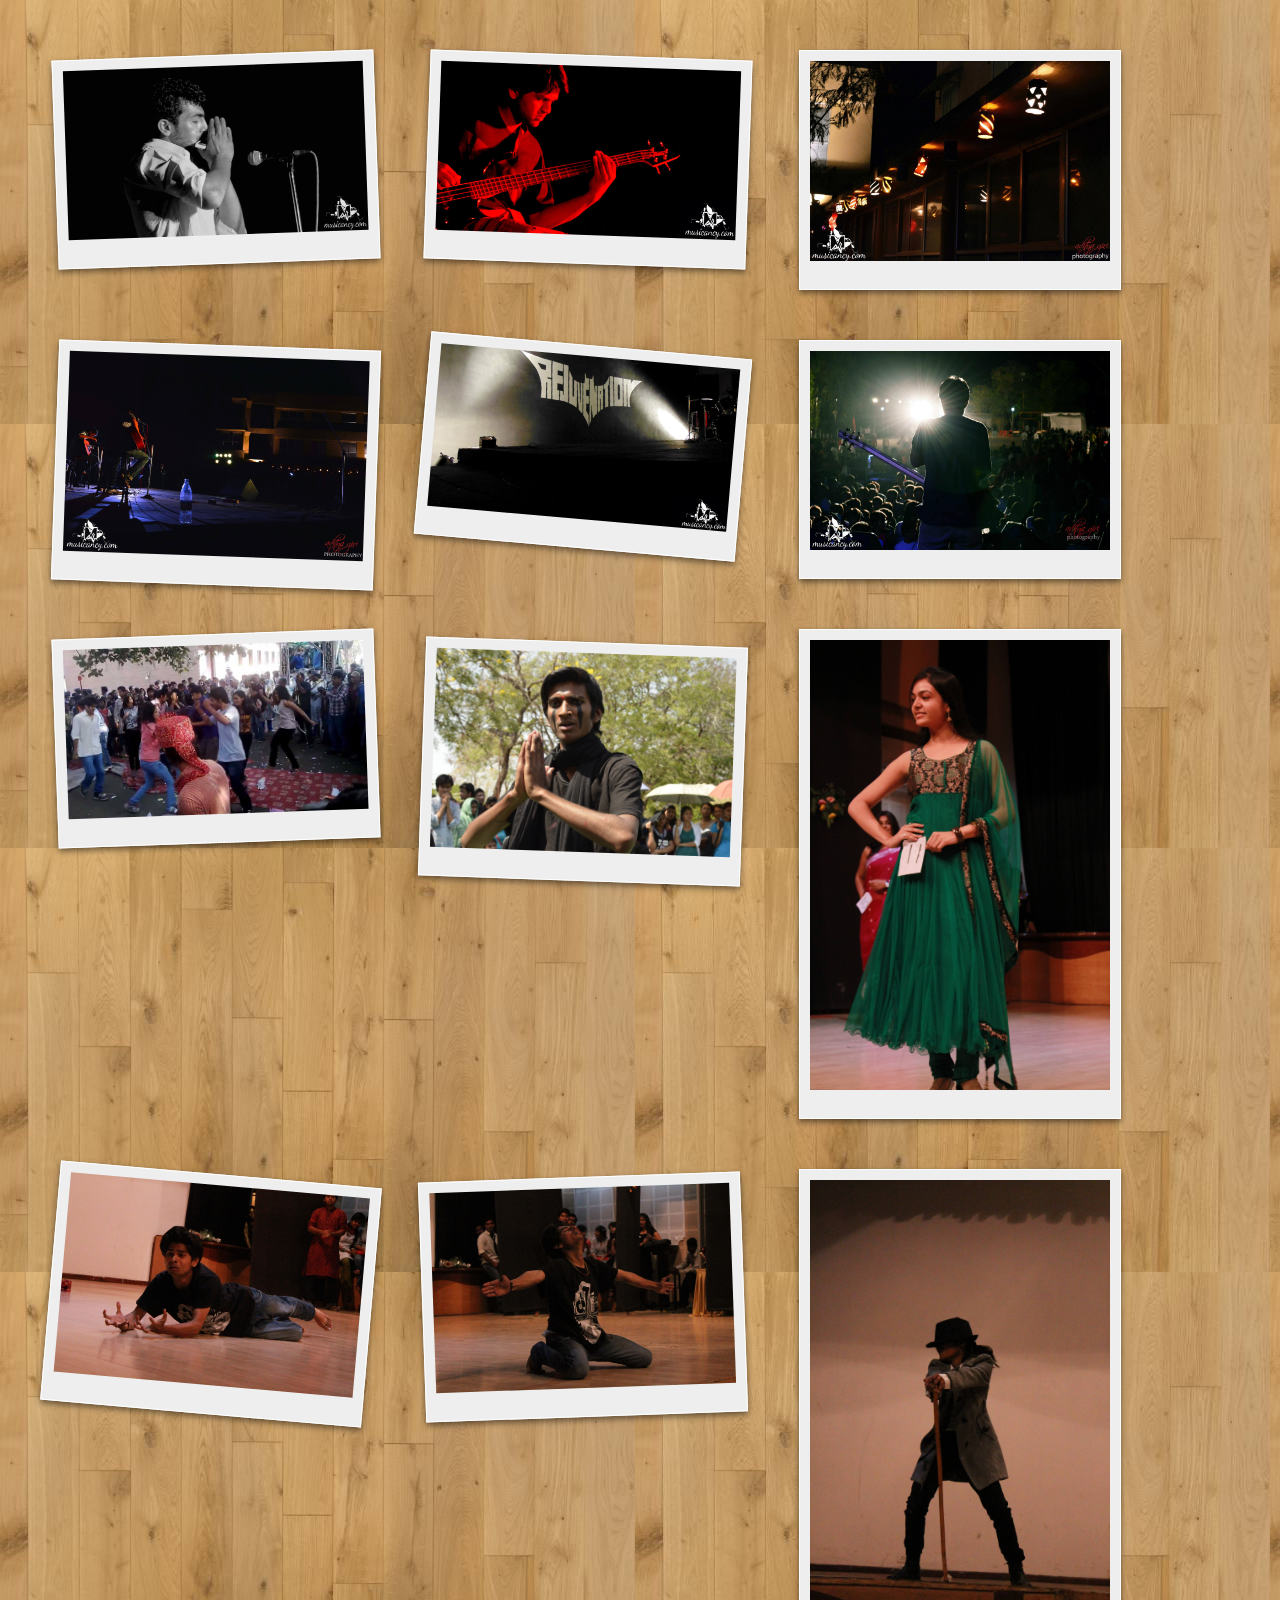
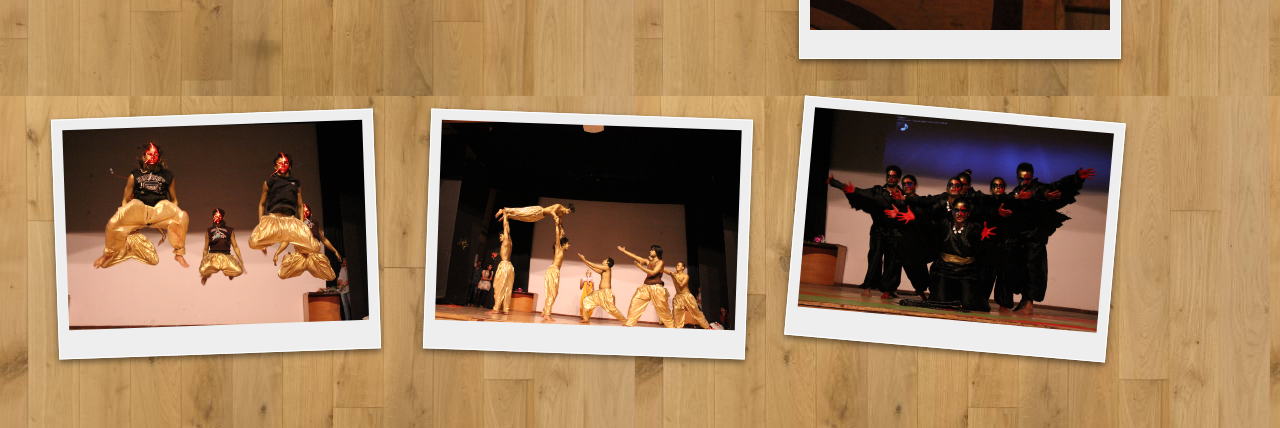
<file: gallery.html>
<!DOCTYPE html>
<html lang="en">
<head>
<meta charset="utf-8" />
<meta name="description" content="Maffick 2015 : Fièsta de Cómico. Maffick is an annual Cultural Festival of Maulana Azad National Institute of Technology, Bhopal MP." />
<meta name="author" content="Maffick Web Developer Team" />
<meta name="viewport" content="width=device-width, initial-scale=1">
<meta http-equiv="X-UA-Compatible" content="IE=edge,chrome=1">
<title>Gallery :: Maffick 2015 :: Fièsta de Cómico</title>

<link rel="icon" type="image/png" href="img/manitlogo.png" />
<link rel="stylesheet" href="css/gallery.css" />

<!-- Add jQuery library -->
<script type="text/javascript" src="fancybox/lib/jquery-1.9.0.min.js"></script>

<!-- Add mousewheel plugin (this is optional) -->
<script type="text/javascript" src="fancybox/lib/jquery.mousewheel-3.0.6.pack.js"></script>

<!-- Add fancyBox -->
<link rel="stylesheet" href="fancybox/jquery.fancybox.css" type="text/css" media="screen" />
<script type="text/javascript" src="fancybox/jquery.fancybox.pack.js"></script>

    <script>
        $(document).ready(function() {
            $('.fancybox').fancybox();
        });
    </script>

</head>

<body>



	<div id="container">
		<ul class="gallery">

			<li><a href="img/gallery/1.jpg" class="fancybox" rel="gallery" title=""><img src="img/gallery/1.jpg" /></a></li>

			<li><a href="img/gallery/2.jpg" class="fancybox" rel="gallery" title=""><img src="img/gallery/2.jpg" /></a></li>

			<li><a href="img/gallery/3.jpg" class="fancybox" rel="gallery" title=""><img src="img/gallery/3.jpg" /></a></li>

			<li><a href="img/gallery/4.jpg" class="fancybox" rel="gallery" title=""><img src="img/gallery/4.jpg" /></a></li>

			<li><a href="img/gallery/5.jpg" class="fancybox" rel="gallery" title=""><img src="img/gallery/5.jpg" /></a></li>

			<li><a href="img/gallery/6.jpg" class="fancybox" rel="gallery" title=""><img src="img/gallery/6.jpg" /></a></li>

			<li><a href="img/gallery/7.jpg" class="fancybox" rel="gallery" title=""><img src="img/gallery/7.jpg" /></a></li>

			<li><a href="img/gallery/8.jpg" class="fancybox" rel="gallery" title=""><img src="img/gallery/8.jpg" /></a></li>

			<li><a href="img/gallery/9.jpg" class="fancybox" rel="gallery" title=""><img src="img/gallery/9.jpg" /></a></li>

			<li><a href="img/gallery/10.jpg" class="fancybox" rel="gallery" title=""><img src="img/gallery/10.jpg" /></a></li>

			<li><a href="img/gallery/11.jpg" class="fancybox" rel="gallery" title=""><img src="img/gallery/11.jpg" /></a></li>

			<li><a href="img/gallery/12.jpg" class="fancybox" rel="gallery" title=""><img src="img/gallery/12.jpg" /></a></li>

			<li><a href="img/gallery/13.jpg" class="fancybox" rel="gallery" title=""><img src="img/gallery/13.jpg" /></a></li>

			<li><a href="img/gallery/14.jpg" class="fancybox" rel="gallery" title=""><img src="img/gallery/14.jpg" /></a></li>

			<li><a href="img/gallery/15.jpg" class="fancybox" rel="gallery" title=""><img src="img/gallery/15.jpg" /></a></li>

		</ul>

	</div>
	<p>&nbsp;</p>
</body>

</html>
</file>
<file: css/gallery.css>
/* ========= CSS RESET STARTS =========*/
html, body, div, span, applet, object, iframe,
h1, h2, h3, h4, h5, h6, p, blockquote, pre,
a, abbr, acronym, address, big, cite, code,
del, dfn, em, img, ins, kbd, q, s, samp,
small, strike, strong, sub, sup, tt, var,
b, u, i, center,
dl, dt, dd, ol, ul, li,
fieldset, form, label, legend,
table, caption, tbody, tfoot, thead, tr, th, td,
article, aside, canvas, details, embed, 
figure, figcaption, footer, header, hgroup, 
menu, nav, output, ruby, section, summary,
time, mark, audio, video {
	margin: 0;
	padding: 0;
	border: 0;
	font-size: 100%;
	font: inherit;
	vertical-align: baseline;
}
/* HTML5 display-role reset for older browsers */
article, aside, details, figcaption, figure, 
footer, header, hgroup, menu, nav, section {
	display: block;
}
body {
	line-height: 1;
}
ol, ul {
	list-style: none;
}
blockquote, q {
	quotes: none;
}
blockquote:before, blockquote:after,
q:before, q:after {
	content: '';
	content: none;
}
table {
	border-collapse: collapse;
	border-spacing: 0;
}

img {
  -moz-user-select: none;
  -webkit-user-select: none;
  -webkit-user-drag: none;
}

/*========= CSS RESET ENDS HERE =========*/



body {
	background-image: url('../img/wood.jpg');
	background-repeat: repeat;
}

#container {
	width: 90%;
	height: 100%;
	margin: 30px;
	display: inline-block;
}

.gallery {
	width: 100%;
	height: 600px;
}

.gallery img {
	width: 300px;
	height: auto;
}

ul.gallery li a {
	float: left;
	padding: 10px 10px 25px 10px;
	margin: 25px;
	background: #eee;
	border: 1px solid #fff;
	position: relative;
}

ul.gallery a {
  -webkit-transition: -webkit-transform .15s linear;
  -moz-transition: -moz-transform .15s linear;
  -webkit-box-shadow: 0 3px 6px rgba(0,0,0,.25);
  -moz-box-shadow: 0 3px 6px rgba(0,0,0,.25);
}
 
/* On hover, darken the shadows a bit */
ul.gallery a {
  -webkit-box-shadow: 0 3px 6px rgba(0,0,0,.5);
  -moz-box-shadow: 0 3px 6px rgba(0,0,0,.5);
}

ul.gallery a {
  -webkit-transform: rotate(-2deg);
  -moz-transform: rotate(-2deg);
}
 
/* Rotate all even images 2 degrees */
ul.gallery li:nth-child(even) a {
  -webkit-transform: rotate(2deg);
  -moz-transform: rotate(2deg);
}
 
/* Don't rotate every third image, but offset its position */
ul.gallery li:nth-child(3n) a {
  -webkit-transform: none;
  -moz-transform: none;
  position: relative;
  top: -5px;
}
 
/* Rotate every fifth image by 5 degrees and offset it */
ul.gallery li:nth-child(5n) a {
  -webkit-transform: rotate(5deg);
  -moz-transform: rotate(5deg);
  position: relative;
  right: 5px;
}
 
/* Keep default rotate for every eighth, but offset it */
ul.gallery li:nth-child(8n) a {
  position: relative;
  top: 8px;
  right: 5px;
}
 
/* Keep default rotate for every eleventh, but offset it */
ul.gallery li:nth-child(11n) a {
  position: relative;
  top: 3px;
  left: -5px;
}

ul.gallery li a:hover {
  -webkit-transform: scale(1.25);
  -moz-transform: scale(1.25);
  transform: scale(1.25);
  position: relative;
  z-index: 5;
}
</file>
